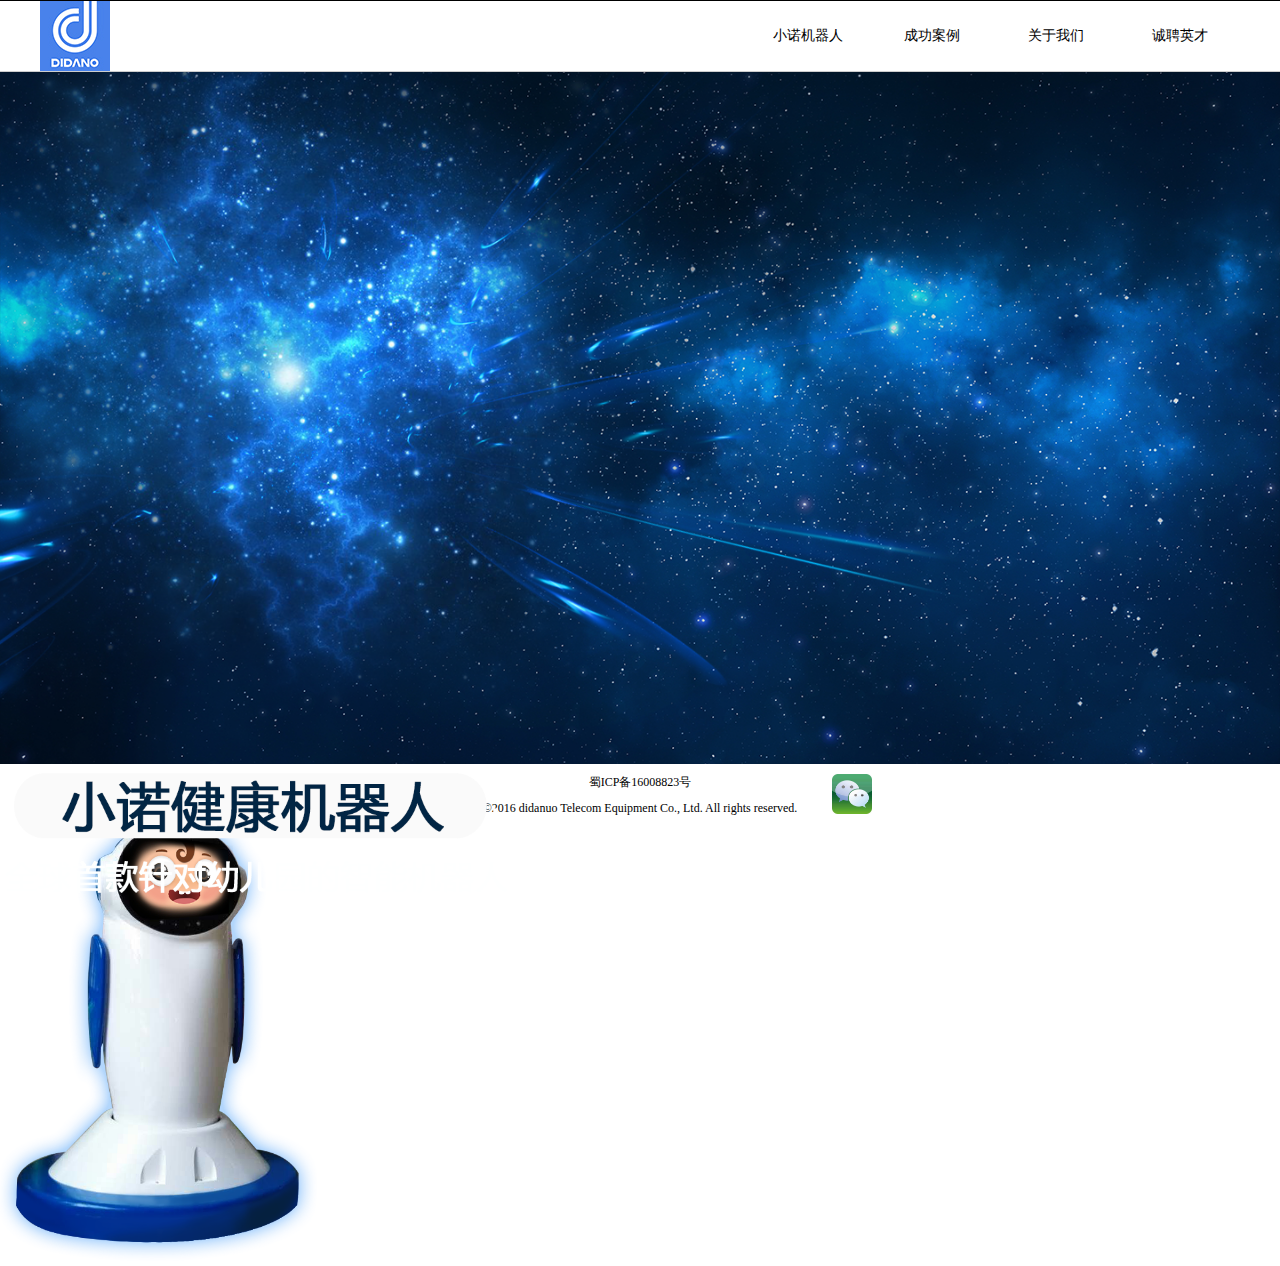
<file: index.html>
<!DOCTYPE>
<html xmlns="http://www.w3.org/1999/xhtml">
  <head>
  <meta http-equiv="Content-Type" content="text/html; charset=utf-8" />
  <title>主页</title>
  <style type="text/css">
  <script type="text/javascript" src="./js/html5shiv.js"></script>
  </style>
  <link href="./css/home.css" rel="stylesheet" type="text/css">
  <link href="./css/animation.css" rel="stylesheet" type="text/css">
  </head>

  <body>


  <div class="bgimg">
    <img src="./img/02-01.png" width="100%" longdesc="./img/02-01.png">
    <div class="move1">
      <img src="./img/02-01-01.png" width="100%" longdesc="./img/02-01-01.png">
    </div>
    <div class="move2">
      <img src="./img/02-01-02.png" width="100%" longdesc="./img/02-01-02.png">
    </div>
  </div>

  <div class="bar">
    <div class="paper">
    <img src="./img/logo.jpg" >
    <ul>
      <!-- <a href="homePage.html"><li>首页</li></a> -->
      <a href="xiaoNuoRobot.html"><li>小诺机器人</li></a>
      <a href="successfulCases.html"><li>成功案例</li></a> 
      <a href="connection.html"><li>关于我们</li></a> 
      <a href="joinUs.html"><li>诚聘英才</li></a>
    </ul>
    </div>
  </div>

    <div id="qrcode_div">
        <img src="./img/qrcode.png" longdesc="./img/qrcode.png" style="width:140px;" class="qrcode_img">
        <div class="qrcode_tips">
          扫描二维码<br>
          关注小诺健康机器人微信公众账户
        </div>
        <div class="triangle">
        </div>
    </div>
    <div class="declaration">
        <div class="padding-bottom-10">蜀ICP备16008823号</div>
        <div>©2016 didanuo Telecom Equipment Co., Ltd. All rights reserved.</div>
        <div class="weixin_div">
          <img src="./img/weixin.jpg" longdesc="./img/weixin.jpg" style="width:40px;" id="weixin_img">
        </div>
    </div> 

  </body>

   <script type="text/javascript">
      window.onload=function(){
          var weixinNode = document.getElementById('weixin_img');
          var qrcdoeDiv = document.getElementById('qrcode_div');
          weixinNode.onmouseover = function(){
            qrcdoeDiv.style.display = 'block';
          }
          weixinNode.onmouseout = function(){
            qrcdoeDiv.style.display = 'none';
          }
      }
   </script>
</html>
</file>
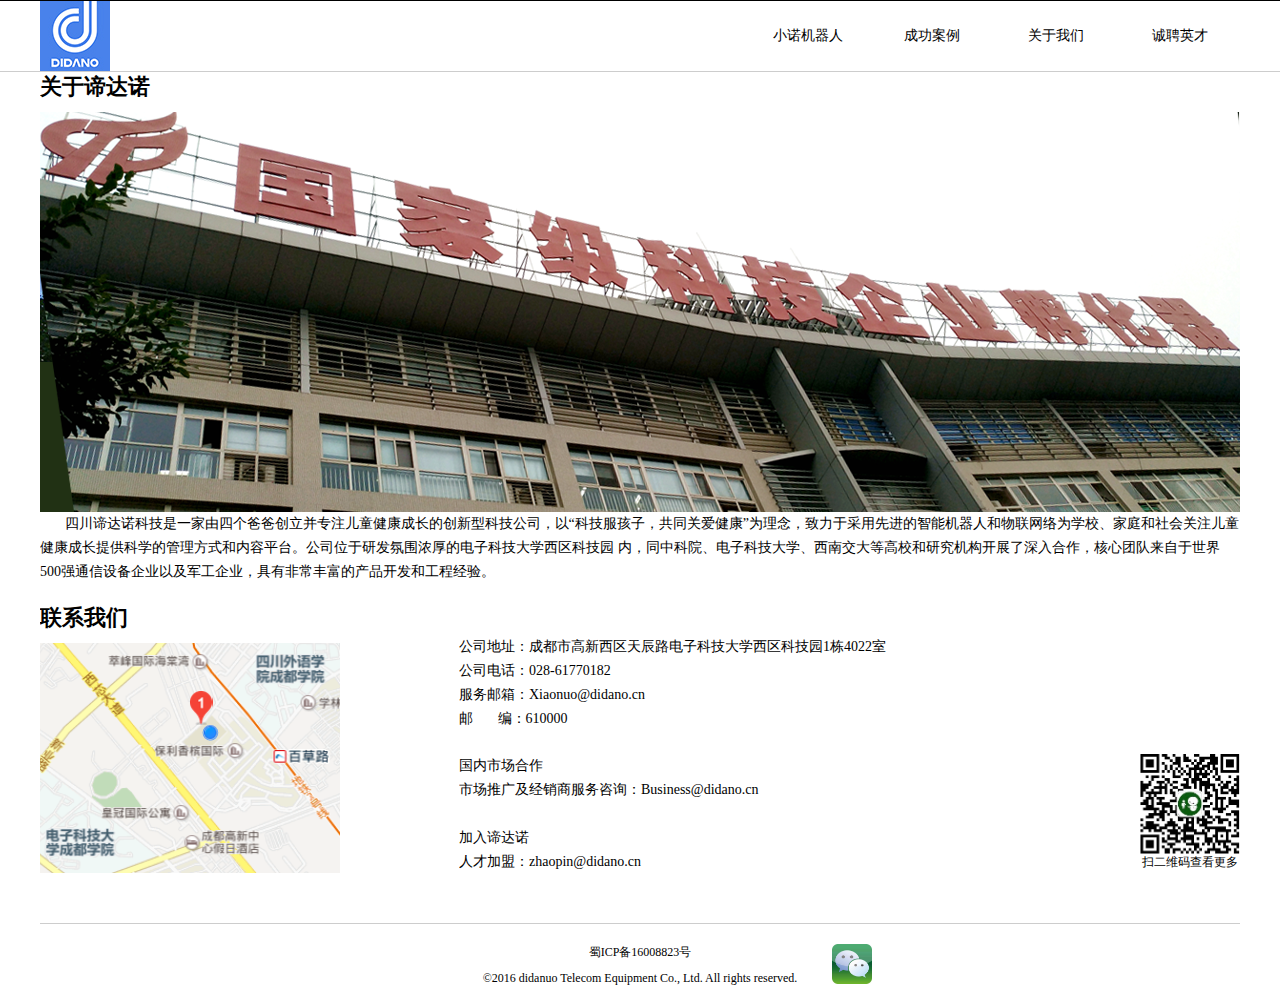
<file: connection.html>
<!DOCTYPE>
<html xmlns="http://www.w3.org/1999/xhtml">
  <head>
    <meta http-equiv="Content-Type" content="text/html; charset=utf-8" />
    <title>联系我们</title>
    <style type="text/css">
    </style>
    <link href="./css/home.css" rel="stylesheet" type="text/css">
    <link href="./css/main.css" rel="stylesheet" type="text/css">
    <link href="./css/animation.css" rel="stylesheet" type="text/css">
  </head>

  <body>
    <br>
    <br>
    <br>
    <div class="bar">
      <div class="paper">
        <img src="./img/logo.jpg" >
        <ul>
          <!-- <a href="homePage.html"><li>首页</li></a> -->
          <a href="xiaoNuoRobot.html"><li>小诺机器人</li></a>
          <a href="successfulCases.html"><li>成功案例</li></a> 
          <a href="connection.html"><li>关于我们</li></a> 
          <a href="joinUs.html"><li>诚聘英才</li></a>
        </ul>
      </div>
    </div>
    <br>
    <div class="paper">
      <h1>关于谛达诺</h1>
      <img src="./img/04-01.png">
      <div class="wold2">&nbsp;&nbsp;&nbsp;&nbsp;&nbsp;&nbsp;&nbsp;四川谛达诺科技是一家由四个爸爸创立并专注儿童健康成长的创新型科技公司，以“科技服孩子，共同关爱健康”为理念，致力于采用先进的智能机器人和物联网络为学校、家庭和社会关注儿童健康成长提供科学的管理方式和内容平台。公司位于研发氛围浓厚的电子科技大学西区科技园
      内，同中科院、电子科技大学、西南交大等高校和研究机构开展了深入合作，核心团队来自于世界500强通信设备企业以及军工企业，具有非常丰富的产品开发和工程经验。</div>
    </div>
    <div class="paper">
      <h1>联系我们</h1>
      <img class="left-img" src="./img/05-01.png">
      <div class="section">
        <div class="wold2">
          公司地址：成都市高新西区天辰路电子科技大学西区科技园1栋4022室<br>
          公司电话：028-61770182<br>
          服务邮箱：Xiaonuo@didano.cn<br>
          邮&nbsp;&nbsp;&nbsp;&nbsp;&nbsp;&nbsp;&nbsp;编：610000<br>
          <br>
          国内市场合作<br>
          市场推广及经销商服务咨询：Business@didano.cn<br>
          <br>
          加入谛达诺<br>
          人才加盟：zhaopin@didano.cn
        </div>
        <div class="Code">
          <img src="./img/qrcode.png">
           扫二维码查看更多 
        </div> 
      </div>
    </div>
    </div>

    <div class="line"></div>
   <div id="qrcode_div">
        <img src="./img/qrcode.png" longdesc="./img/qrcode.png" style="width:140px;" class="qrcode_img">
        <div class="qrcode_tips">
          扫描二维码<br>
          关注小诺健康机器人微信公众账户
        </div>
        <div class="triangle">
        </div>
    </div>
    <div class="declaration">
        <div class="padding-bottom-10">蜀ICP备16008823号</div>
        <div>©2016 didanuo Telecom Equipment Co., Ltd. All rights reserved.</div>
        <div class="weixin_div">
          <img src="./img/weixin.jpg" longdesc="./img/weixin.jpg" style="width:40px;" id="weixin_img">
        </div>
    </div> 

  </body>

   <script type="text/javascript">
      window.onload=function(){
          var weixinNode = document.getElementById('weixin_img');
          var qrcdoeDiv = document.getElementById('qrcode_div');
          weixinNode.onmouseover = function(){
            qrcdoeDiv.style.display = 'block';
          }
          weixinNode.onmouseout = function(){
            qrcdoeDiv.style.display = 'none';
          }
      }
   </script>
</html>
</file>
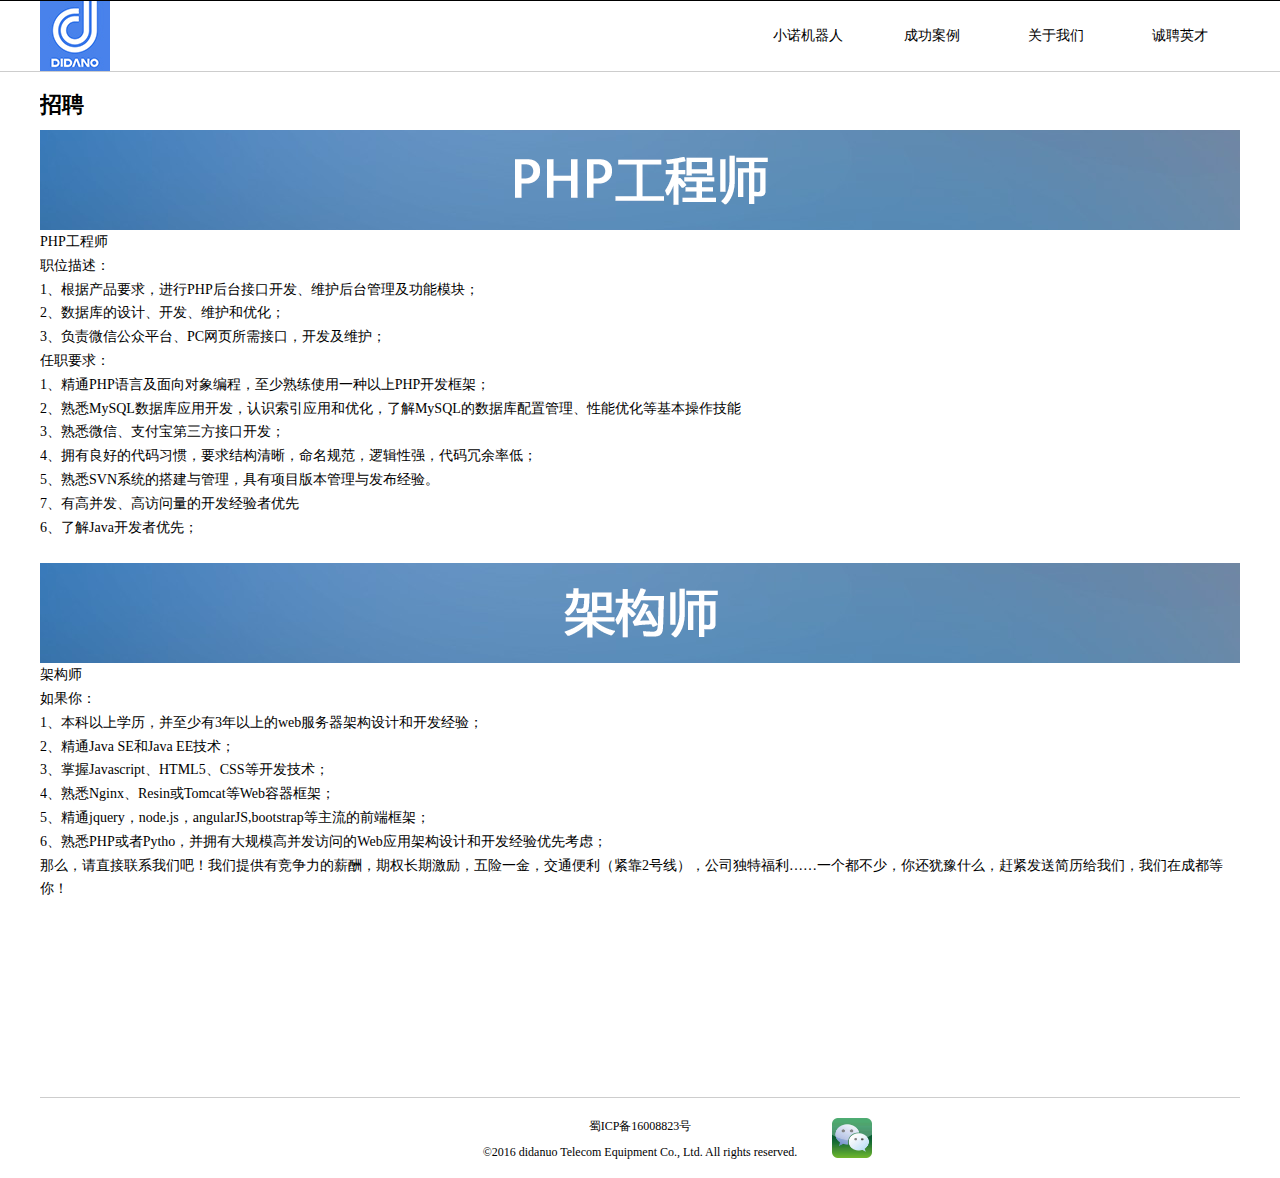
<file: joinUs.html>
<!DOCTYPE>
<html xmlns="http://www.w3.org/1999/xhtml">
  <head>
    <meta http-equiv="Content-Type" content="text/html; charset=utf-8" />
    <title>诚聘英才</title>
    <style type="text/css">
    </style>
    <link href="./css/home.css" rel="stylesheet" type="text/css">
    <link href="./css/main.css" rel="stylesheet" type="text/css">
    <link href="./css/animation.css" rel="stylesheet" type="text/css">
  </head>

  <body>
    <p>
    <div class="bar">
      <div class="paper">
  	    <img src="./img/logo.jpg" >
        <ul>
          <a href="xiaoNuoRobot.html"><li>小诺机器人</li></a>
          <a href="successfulCases.html"><li>成功案例</li></a> 
          <a href="connection.html"><li>关于我们</li></a> 
          <a href="joinUs.html"><li>诚聘英才</li></a>
        </ul>
      </div>
    </div>
    <br>
    <br>
    <br>
    <br>
    <br>
    <div class="paper">
      <h1>招聘</h1>
      <div class="wold2">
       <img src="./img/06-01.png"> PHP工程师<br>
        职位描述：<br>
        1、根据产品要求，进行PHP后台接口开发、维护后台管理及功能模块；<br>
        2、数据库的设计、开发、维护和优化；<br>
        3、负责微信公众平台、PC网页所需接口，开发及维护；<br>
        
        任职要求：<br>
        1、精通PHP语言及面向对象编程，至少熟练使用一种以上PHP开发框架；<br>
        2、熟悉MySQL数据库应用开发，认识索引应用和优化，了解MySQL的数据库配置管理、性能优化等基本操作技能<br>
        3、熟悉微信、支付宝第三方接口开发；<br>
        4、拥有良好的代码习惯，要求结构清晰，命名规范，逻辑性强，代码冗余率低；<br>
        5、熟悉SVN系统的搭建与管理，具有项目版本管理与发布经验。<br>
        7、有高并发、高访问量的开发经验者优先<br>
        6、了解Java开发者优先；
       <br>
       <br>
        <img src="./img/06-02.png">
          架构师<br>
          如果你：<br>
          1、本科以上学历，并至少有3年以上的web服务器架构设计和开发经验；<br>2、精通Java SE和Java EE技术；<br>
          3、掌握Javascript、HTML5、CSS等开发技术；<br>
          4、熟悉Nginx、Resin或Tomcat等Web容器框架；<br>
          5、精通jquery，node.js，angularJS,bootstrap等主流的前端框架；<br>
          6、熟悉PHP或者Pytho，并拥有大规模高并发访问的Web应用架构设计和开发经验优先考虑；<br>
          那么，请直接联系我们吧！我们提供有竞争力的薪酬，期权长期激励，五险一金，交通便利（紧靠2号线），公司独特福利……一个都不少，你还犹豫什么，赶紧发送简历给我们，我们在成都等你！   
      </div>
    </div>
    <br>
    <br>
    <br>
    <br>
    <br>
    <br>
    <br>
    <div class="line"></div>
    <div id="qrcode_div">
        <img src="./img/qrcode.png" longdesc="./img/qrcode.png" style="width:140px;" class="qrcode_img">
        <div class="qrcode_tips">
          扫描二维码<br>
          关注小诺健康机器人微信公众账户
        </div>
        <div class="triangle">
        </div>
    </div>
    <div class="declaration">
        <div class="padding-bottom-10">蜀ICP备16008823号</div>
        <div>©2016 didanuo Telecom Equipment Co., Ltd. All rights reserved.</div>
        <div class="weixin_div">
          <img src="./img/weixin.jpg" longdesc="./img/weixin.jpg" style="width:40px;" id="weixin_img">
        </div>
    </div> 
  </body>

   <script type="text/javascript">
      window.onload=function(){
          var weixinNode = document.getElementById('weixin_img');
          var qrcdoeDiv = document.getElementById('qrcode_div');
          weixinNode.onmouseover = function(){
            qrcdoeDiv.style.display = 'block';
          }
          weixinNode.onmouseout = function(){
            qrcdoeDiv.style.display = 'none';
          }
      }
   </script>   
  </body>
</html>
</file>
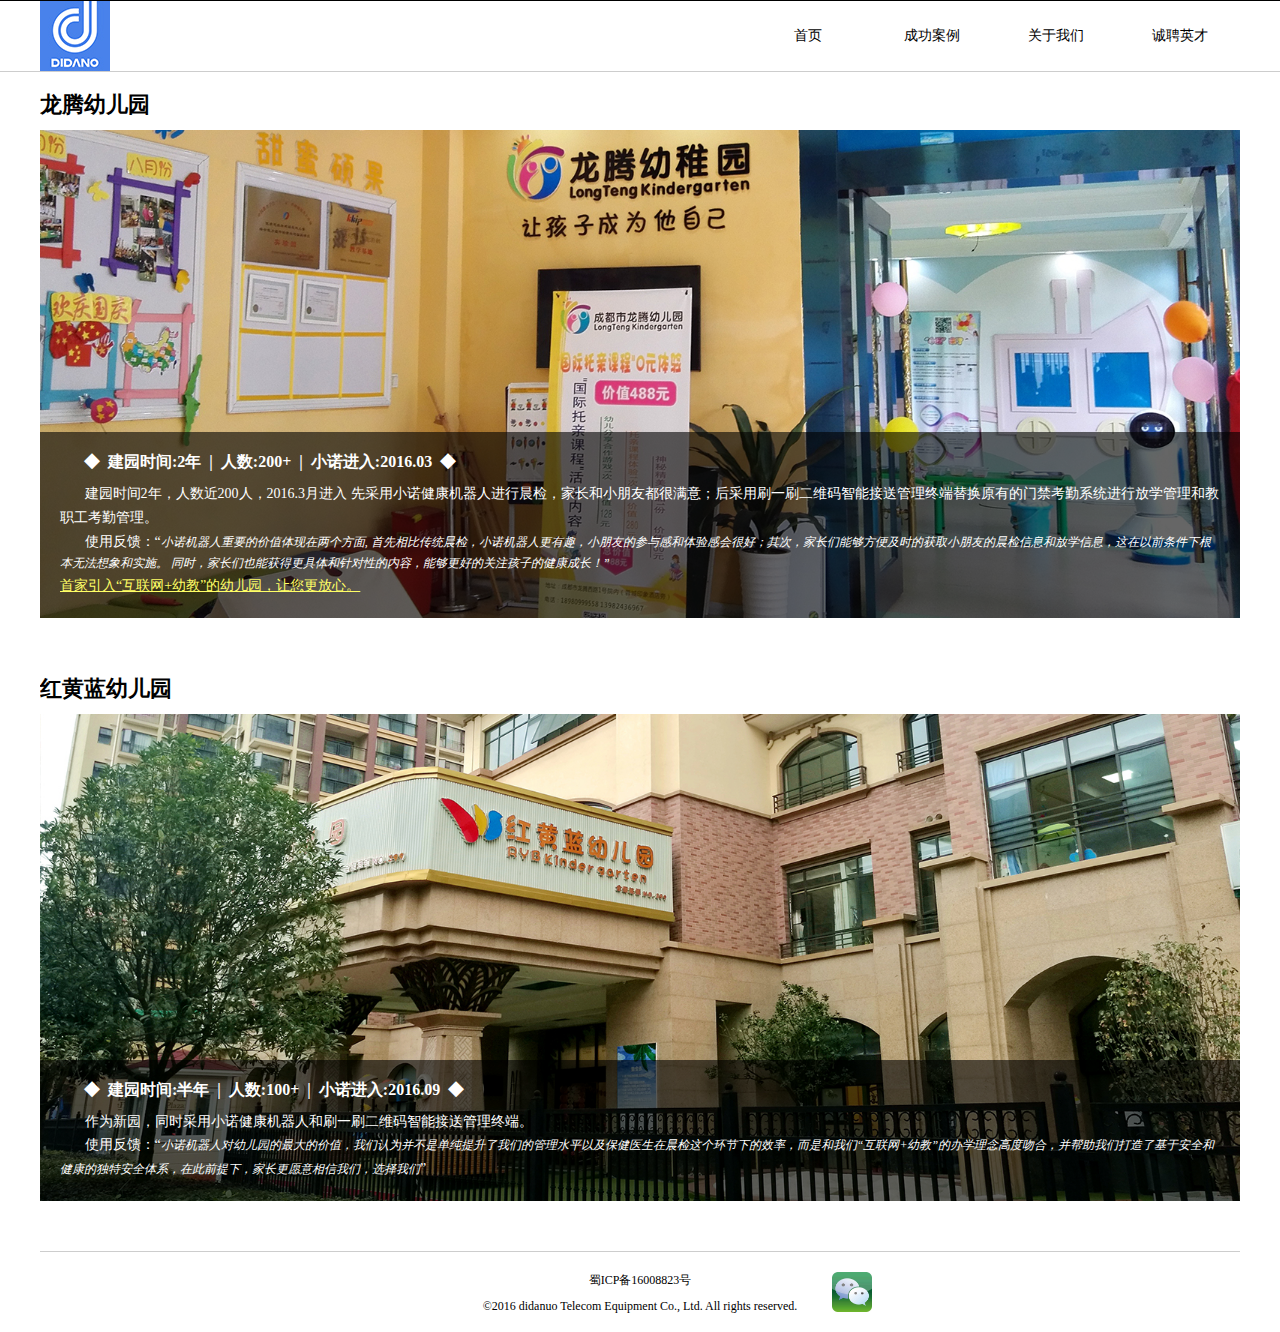
<file: successfulCases.html>
<!DOCTYPE>
<html xmlns="http://www.w3.org/1999/xhtml">
<head>
<meta http-equiv="Content-Type" content="text/html; charset=utf-8" />
<title>成功案例</title>
<style type="text/css">
</style>
<link href="./css/home.css" rel="stylesheet" type="text/css">
<link href="./css/main.css" rel="stylesheet" type="text/css">
<link href="./css/animation.css" rel="stylesheet" type="text/css">
</head>

<body>
<br>
<div class="bar">
  <div class="paper">
  	     <img src="./img/logo.jpg" >
        <ul>
          <a href="xiaoNuoRobot.html"><li>首页</li></a>
          <a href="successfulCases.html"><li>成功案例</li></a> 
          <a href="connection.html"><li>关于我们</li></a> 
          <a href="joinUs.html"><li>诚聘英才</li></a>
        </ul>
    </div>
  </div> 
<br> 
<br>
<br>
<br>
<div class="paper">
<h1>龙腾幼儿园</h1>
<img class="img-all" src="./img/03-0.jpg">
             
             <div class="wold">
             <em1>&nbsp;&nbsp;&nbsp;&nbsp;&nbsp;&nbsp;◆&nbsp;&nbsp;建园时间:2年&nbsp;&nbsp;|&nbsp;&nbsp人数:200+&nbsp;&nbsp;|&nbsp;&nbsp小诺进入:2016.03&nbsp;&nbsp;◆&nbsp&nbsp;</em1>
             <br>
                      <em2>&nbsp;&nbsp;&nbsp;&nbsp;&nbsp;&nbsp;&nbsp;建园时间2年，人数近200人，2016.3月进入
  先采用小诺健康机器人进行晨检，家长和小朋友都很满意；后采用刷一刷二维码智能接送管理终端替换原有的门禁考勤系统进行放学管理和教职工考勤管理。</em2>
  
  <br>
  &nbsp;&nbsp;&nbsp;&nbsp;&nbsp;&nbsp;&nbsp;使用反馈：“<em3>小诺机器人重要的价值体现在两个方面,
首先相比传统晨检，小诺机器人更有趣，小朋友的参与感和体验感会很好；其次，家长们能够方便及时的获取小朋友的晨检信息和放学信息，这在以前条件下根本无法想象和实施。
同时，家长们也能获得更具体和针对性的内容，能够更好的关注孩子的健康成长！”</em3>
<br>
<a href="http://mp.weixin.qq.com/s?__biz=MzAwNjcyMTM4Ng==&mid=2652016857&idx=1&sn=4895dacc51fbdf66099a66af4d755007&scene=24&srcid=0720k995C4NepBr42LaIBW6a&from=groupmessage&isappinstalled=0#wechat_redirect"><em4>首家引入“互联网+幼教”的幼儿园，让您更放心。
  </em4></a>
           </div>
</div>

<br>
<br>
<div class="paper">
<h1>红黄蓝幼儿园</h1>
<img class="img-all" src="./img/03-1.jpg">
             <div class="wold">
             <em1>&nbsp;&nbsp;&nbsp;&nbsp;&nbsp;&nbsp;◆&nbsp;&nbsp;建园时间:半年&nbsp;&nbsp;|&nbsp;&nbsp人数:100+&nbsp;&nbsp;|&nbsp;&nbsp小诺进入:2016.09&nbsp;&nbsp;◆&nbsp&nbsp;</em1>
  <br>
                   <em2>&nbsp;&nbsp;&nbsp;&nbsp;&nbsp;&nbsp;&nbsp;作为新园，同时采用小诺健康机器人和刷一刷二维码智能接送管理终端。</em2>
  
  <br>
  &nbsp;&nbsp;&nbsp;&nbsp;&nbsp;&nbsp;&nbsp;使用反馈：“<em3>小诺机器人对幼儿园的最大的价值，我们认为并不是单纯提升了我们的管理水平以及保健医生在晨检这个环节下的效率，而是和我们“互联网+幼教”的办学理念高度吻合，并帮助我们打造了基于安全和健康的独特安全体系，在此前提下，家长更愿意相信我们，选择我们</em3>”
  <br>
  
           </div>
</div>

<div class="line"></div>
<div id="qrcode_div">
        <img src="./img/qrcode.png" longdesc="./img/qrcode.png" style="width:140px;" class="qrcode_img">
        <div class="qrcode_tips">
          扫描二维码<br>
          关注小诺健康机器人微信公众账户
        </div>
        <div class="triangle">
        </div>
    </div>
    <div class="declaration">
        <div class="padding-bottom-10">蜀ICP备16008823号</div>
        <div>©2016 didanuo Telecom Equipment Co., Ltd. All rights reserved.</div>
        <div class="weixin_div">
          <img src="./img/weixin.jpg" longdesc="./img/weixin.jpg" style="width:40px;" id="weixin_img">
        </div>
    </div> 

  </body>

   <script type="text/javascript">
      window.onload=function(){
          var weixinNode = document.getElementById('weixin_img');
          var qrcdoeDiv = document.getElementById('qrcode_div');
          weixinNode.onmouseover = function(){
            qrcdoeDiv.style.display = 'block';
          }
          weixinNode.onmouseout = function(){
            qrcdoeDiv.style.display = 'none';
          }
      }
   </script>
</html>
</file>
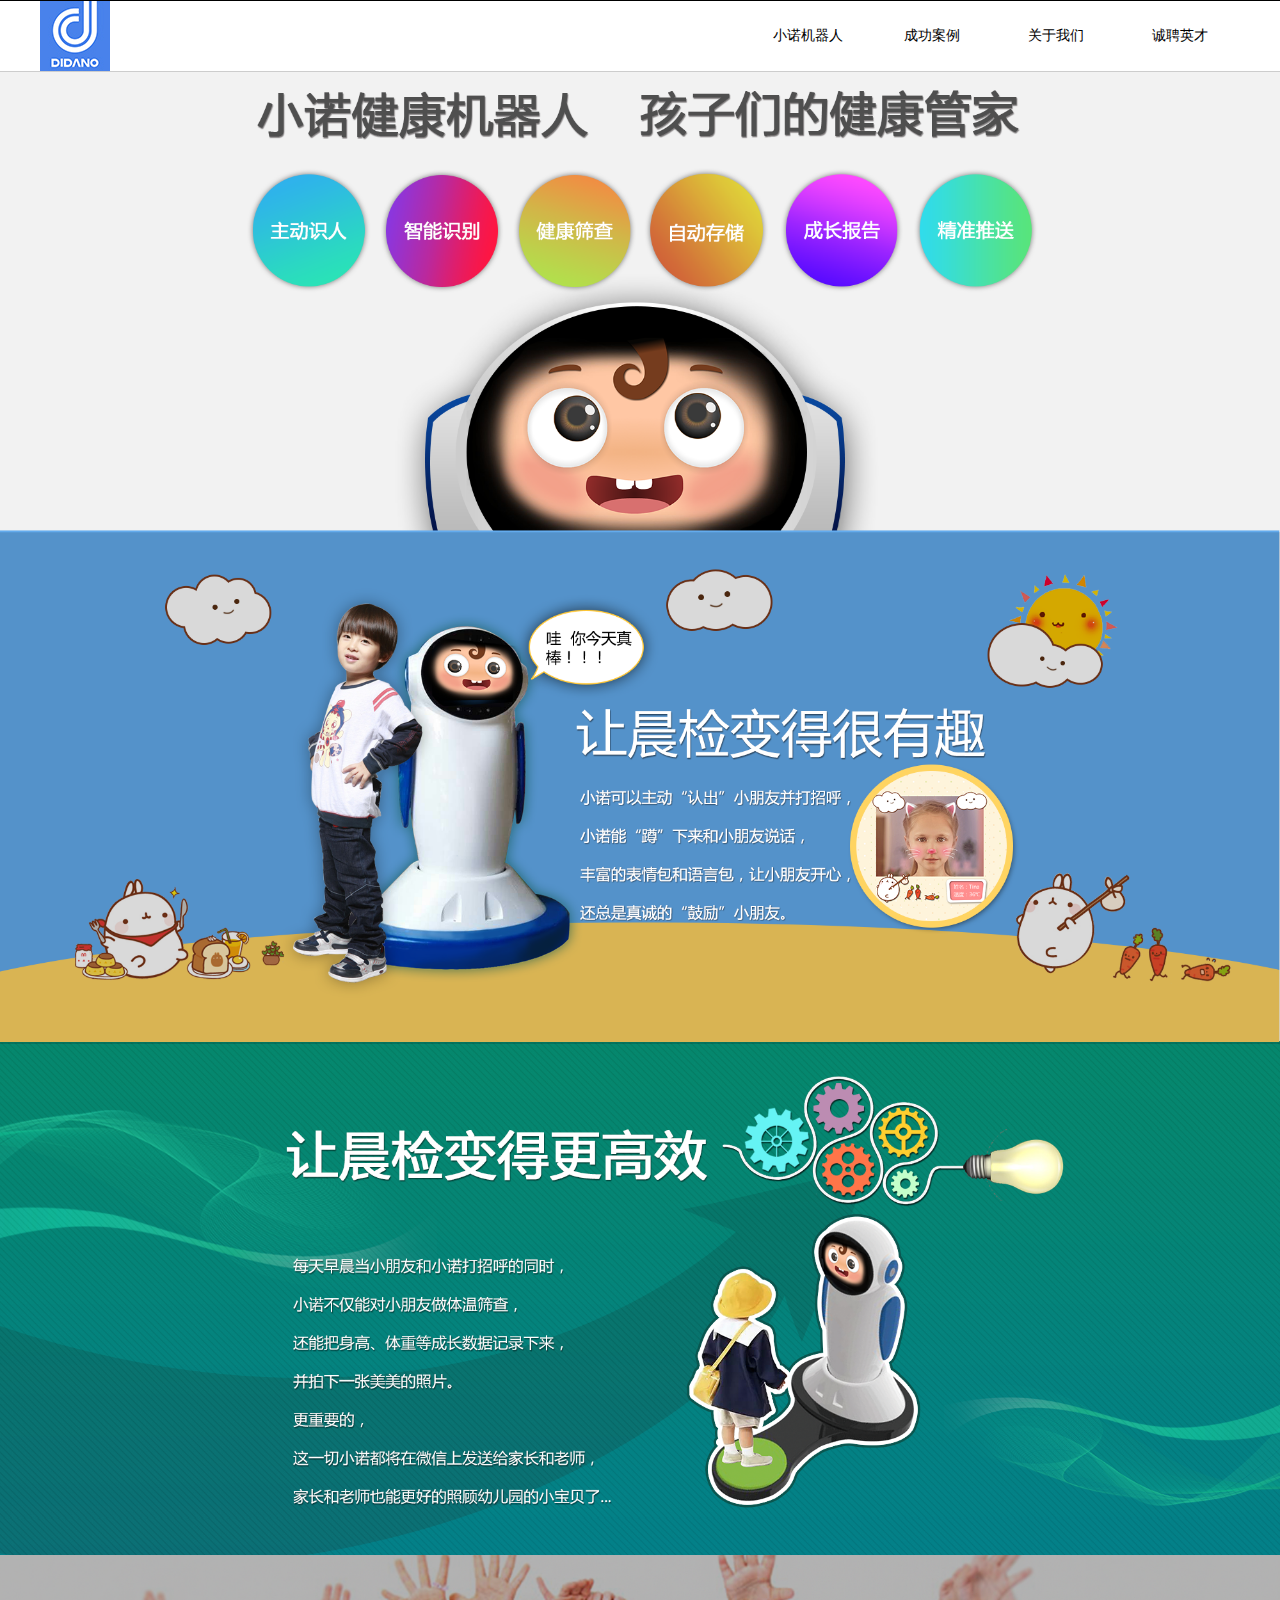
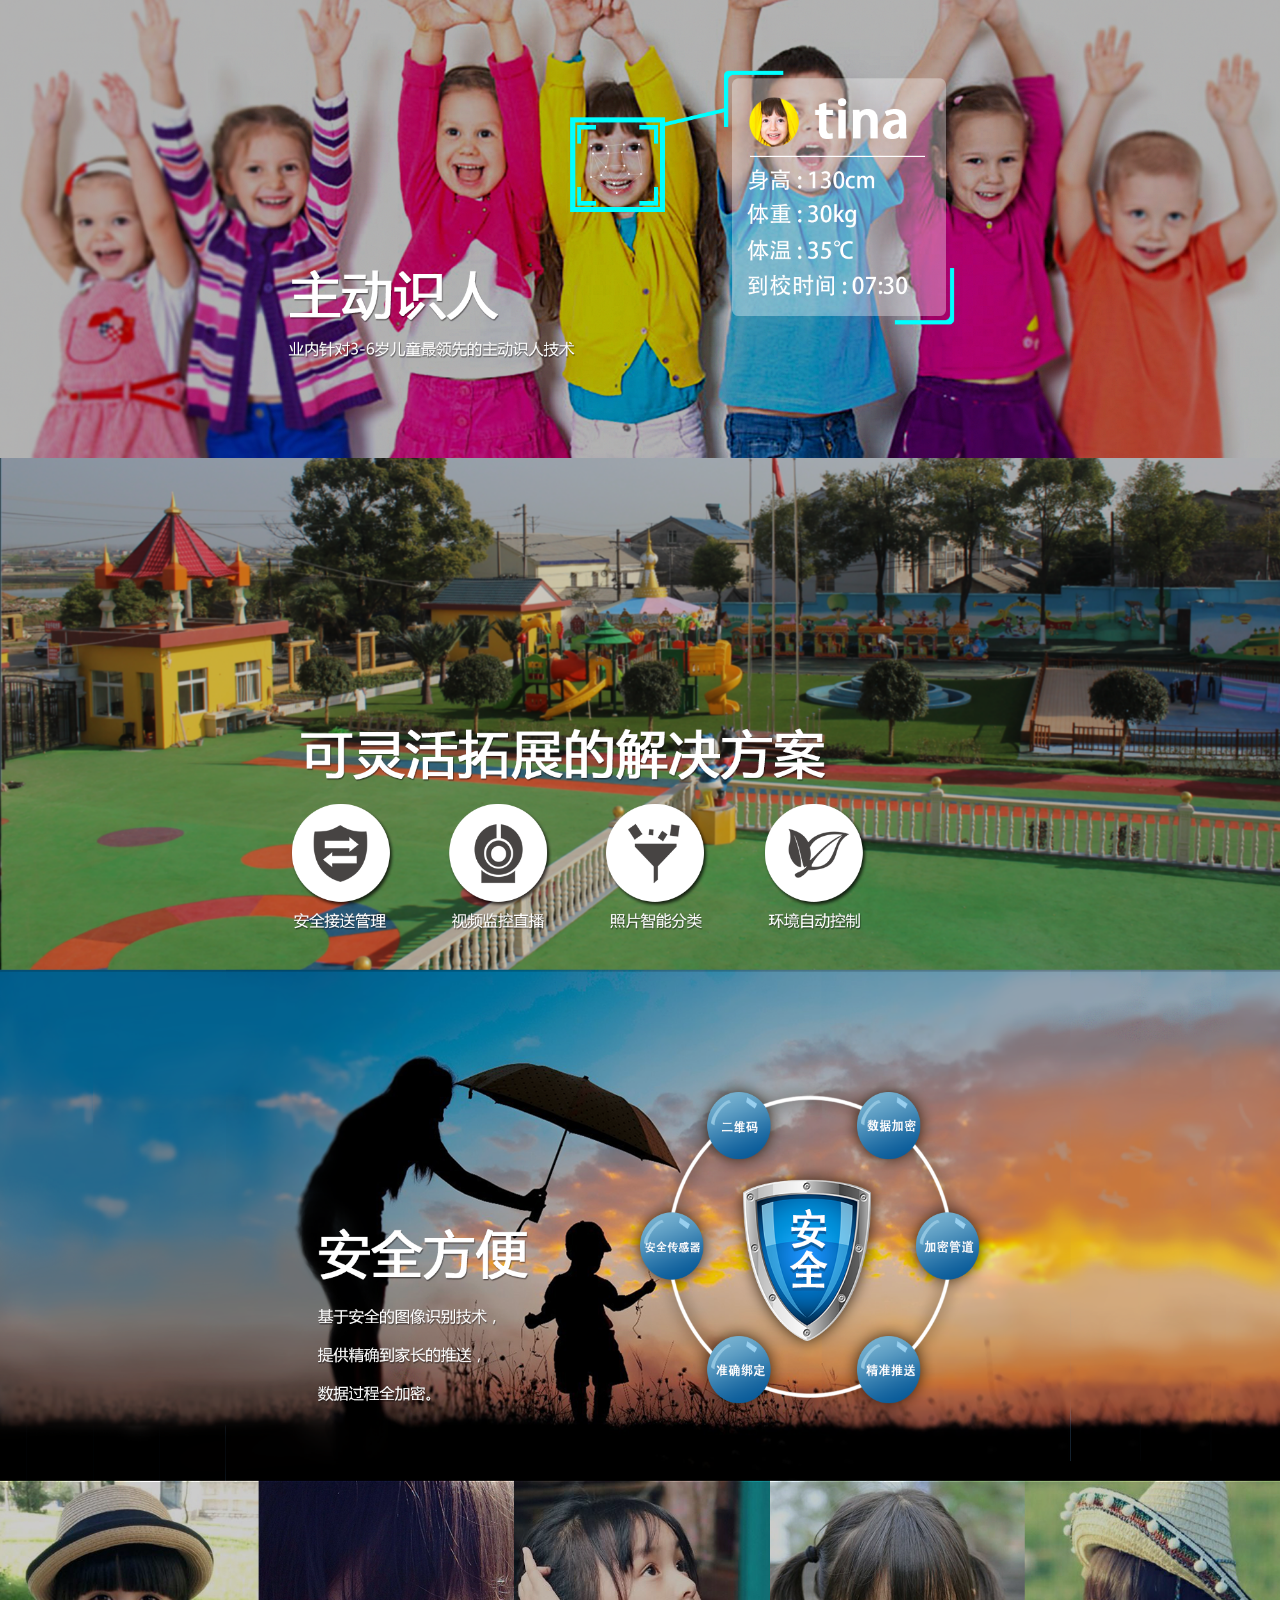
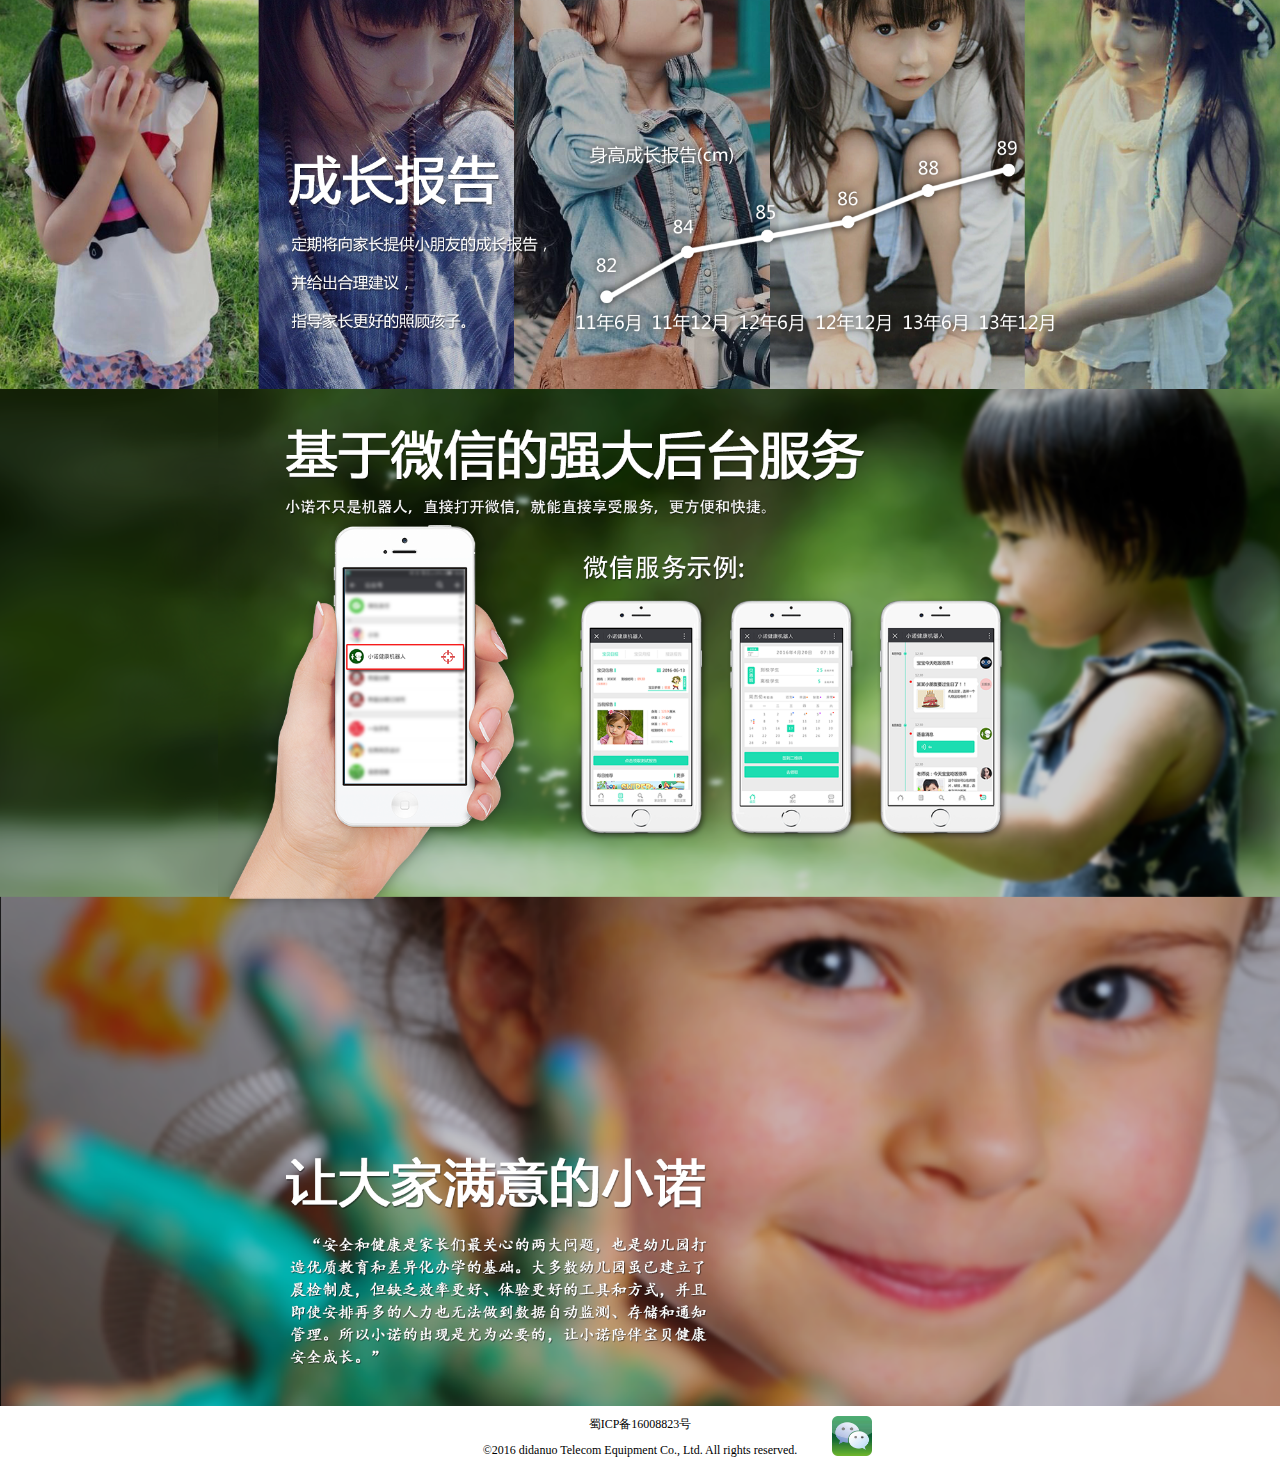
<file: xiaoNuoRobot.html>
<!DOCTYPE>
<html xmlns="http://www.w3.org/1999/xhtml">
  <head>
  <meta http-equiv="Content-Type" content="text/html; charset=utf-8" />
  <title>小诺机器人</title>
  <style type="text/css">
  </style>
  <link href="./css/home.css" rel="stylesheet" type="text/css">
  <link href="./css/main.css" rel="stylesheet" type="text/css">
  <link href="./css/animation.css" rel="stylesheet" type="text/css">
  </head>

  <body>
    <div class="bar">
      <div class="paper">
  	    <img src="./img/logo.jpg" >
        <ul>
          <!-- <a href="homePage.html"><li>首页</li></a> -->
          <a href="xiaoNuoRobot.html"><li>小诺机器人</li></a>
          <a href="successfulCases.html"><li>成功案例</li></a> 
          <a href="connection.html"><li>关于我们</li></a> 
          <a href="joinUs.html"><li>诚聘英才</li></a>
        </ul>
      </div>
    </div> 
    <div class="bgimg2">
      <img src="./img/02-02.png" width="100%" longdesc="./img/02-02.png">
    </div>
    <div class="bgimg3">
      <img src="./img/02-03.png" width="100%" longdesc="./img/02-03.png">
    </div>
    <div class="bgimg4">
      <img src="./img/02-04.png" width="100%" longdesc="./img/02-04.png">
    </div>
    <div class="bgimg5">
      <img src="./img/02-05.png" width="100%" longdesc="./img/02-05.png">
    </div>
    <div class="bgimg6">
      <img src="./img/02-06.png" width="100%" longdesc="./img/02-06.png">
    </div>
    <div class="bgimg7">
      <img src="./img/02-07.png" width="100%" longdesc="./img/02-07.png">
    </div>
    <div class="bgimg7">
      <img src="./img/02-08.png" width="100%" longdesc="./img/02-08.png">
    </div>
    <div class="bgimg7">
      <img src="./img/02-09.png" width="100%" longdesc="./img/02-09.png">
    </div>
    <div class="bgimg7">
      <img src="./img/02-10.png" width="100%" longdesc="./img/02-10.png">
    </div>

    <div id="qrcode_div">
        <img src="./img/qrcode.png" longdesc="./img/qrcode.png" style="width:140px;" class="qrcode_img">
        <div class="qrcode_tips">
          扫描二维码<br>
          关注小诺健康机器人微信公众账户
        </div>
        <div class="triangle">
        </div>
    </div>
    <div class="declaration">
        <div class="padding-bottom-10">蜀ICP备16008823号</div>
        <div>©2016 didanuo Telecom Equipment Co., Ltd. All rights reserved.</div>
        <div class="weixin_div">
          <img src="./img/weixin.jpg" longdesc="./img/weixin.jpg" style="width:40px;" id="weixin_img">
        </div>
    </div> 
   
  </body>

   <script type="text/javascript">
      window.onload=function(){
          var weixinNode = document.getElementById('weixin_img');
          var qrcdoeDiv = document.getElementById('qrcode_div');
          weixinNode.onmouseover = function(){
            qrcdoeDiv.style.display = 'block';
          }
          weixinNode.onmouseout = function(){
            qrcdoeDiv.style.display = 'none';
          }
      }
   </script>
</html>
</file>
<file: css/home.css>
@charset "utf-8";

body{
	margin: 0;
	padding: 0;
	border: 0;
}
li{list-style:none;}
a:link{text-decoration:none;}

.bar ul a:hover{}
.bar li:hover{ background-image:url(../img/hover.png);color:#FFF;}
.header{
	width:100%;
	height:20px;
	background-color:#000;
	color:#FFF;
	font:"微软雅黑";
	font-weight:normal;
	
}
.paper,.team{width:1200px; 
margin:auto;
height:auto;
position:relative;
display:block;
overflow:hidden;
margin-bottom:20px;
}
.header h1{
font-size:10px;
line-height:20px;
margin:0px;
display:inline-block;
}
.header h2{
	float:right;
	margin:0px;
	display:inline-block;
	line-height:20px;
	font-size:10px;
	margin-left:10px;
	}

.bar{ width:100%;
height:70px;
/*background-color:#d7d7d7;*/
background-color: white;
border-bottom: #CDCDCD;
/* border-bottom:#d7d7d7; */
border-bottom-style:solid;
border-bottom-width:1px;
border-top-style:solid;
border-top-width:1px;
position:fixed;
top:0px;
z-index:9999;
}
.bar ul{ width:auto;
display:inline-block;
float:right; 
margin:0px;
margin-top:20px;
    }
.bar li{width:120px; 
 height:29px;
text-align:center; 
font-family:"微软雅黑";
display:inline-block;
font-size:14px;
color:#000;
line-height:30px;
}

.login {width:109px;
height:40px;
float:right;
background-image:url(img/Login.png);
margin-top:15px;
display:inline-block;}

.login img{ width:30px;
height:30px;
margin-top:5px;
margin-left:5px;
float:left;
margin-right:5px;
}
.login h1{
	float:left;
	margin:0px;
	font-size:12px;
     color:#FFF!important;
     line-height:40px;
     display:inline-biock;}
.banner{
	width:100%;
	height:500px;
	margin-top:70px;
}
.service{
display:inline-bolck;
float:left;
margin-right:20px;
width:200px;
padding-left:0px;}
.service li{ 
font-size:12px;
 font-family:"微软雅黑";
 color:#000;
 margin-bottom:5px;
 }
.service a{
	color:#000;
	}
.service a:hover{
	font-size:14px;
	}
.service>li:first-child{
	font-size:14px; 
font-weight:bold!important;
}
.service h1{
	margin:0px;
	}
.service h2{
	font-size:14px; 
	font-weight:bold;
    margin:0px;
}
.service img{
	margin-right:5px;
	}
.code{ 
	margin-top:16px; 
	text-align:center; 
	width:auto; 
	font-size:12px; 
	font-family:"微软雅黑";
	display:inline-block;
	bottom:0px;
	right:0px;
	margin-left:250px;
	}
.code img{ 
	display:block; 
	clear:both; 
	margin:auto;
	width: 100px;
}
.declaration{ text-align:center; 
    font-size:12px !important; 
    font-family:"微软雅黑";
	width:100%; 
	margin:0px; 
	height:40px;
	clear:both; 
	padding-top:10px;
	padding-bottom: 20px;
}
.ad:hover{box-shadow:0px 8px 12px #666}
#weixin_img{
	margin-bottom: -1%;
}
.qrcode_img{
	margin-top: 30px;
}
.qrcode_tips{
	margin-top: 5px;
}
.weixin_div{
	position: absolute;
	left: 65%;
    margin-top: -42px;
}
.triangle{
    position: absolute;
    width: 0;
    height: 0;
    bottom: -14px;
    left: 95px;
    border-left: 10px solid transparent;
    border-right: 10px solid transparent;
    border-top: 15px solid #F0F0F0;
}
.padding-bottom-10{
	margin-bottom: 10px;
}
#qrcode_div{
	position: absolute;
	font-size: 12px;
	text-align: center;
	width: 210px;
	height: 235px;
	background-color: #F0F0F0;
	left: 65%;
	margin-left: -85.5px;
	margin-top: -260px;
	display: none;
	z-index: 3;
}
</file>
<file: css/animation.css>
@charset "utf-8";
body{
	margin: 0;
	padding: 0;
	border: 0;
}
.bgimg{
	width:auto; 
	height:auto;
	overflow:hidden;
}
.bgimg2{
	width:auto; 
	height:auto;
	overflow:hidden;
    margin:auto;
    margin-top:20px;
}
.bgimg3{
	width:auto; 
	height:auto;
	overflow:hidden;

margin:auto;
}
.bgimg4{
	width:auto; 
	height:auto;
	overflow:hidden;

margin:auto;
}
.bgimg5{
	width:auto; 
	height:auto;
	overflow:hidden;

margin:auto;
}
.bgimg6{
	width:auto;
	height:auto;
	overflow:hidden;

margin:auto;
}
.bgimg7{
	width:auto; 
height:auto;
	overflow:hidden;

margin:auto;
}
.move1{ position:absolute;
width:25%;
height:auto;
overflow:hidden;

animation:mymove1 2s forwards; 
-moz-animation:mymove1 2s forwards;
-webkit-animation:mymove1 2s forwards;
-o-animation:mymove1 2s forwards;
}

@keyframes mymove1{
0%{filter:alpha(opacity=0);
opacity:0.0;
-moz-opacity:0.0;
left:0px;
top:5%;
}
100%{filter:alpha(opacity=100);
opacity:1;
-moz-opacity:1;
left:15%;
top:15%;
}
}
@-moz-keyframes mymove1{
	0%{filter:alpha(opacity=0);
opacity:0.0;
-moz-opacity:0.0;
left:0px;
top:5%;
}
100%{filter:alpha(opacity=100);
opacity:1;
-moz-opacity:1;
left:15%;
top:15%;
}
}

@-webkit-keyframes mymove1{
0%{filter:alpha(opacity=0);
opacity:0.0;
-moz-opacity:0.0;
left:0px;
top:5%;
}
100%{filter:alpha(opacity=100);
opacity:1;
-moz-opacity:1;
left:15%;
top:15%;
}	
}

.move2{
	position:absolute;
	width:40%;
    height:auto;
    overflow:hidden;
	animation: mymove2 2s;
	animation-delay: 2s;
	animation-fill-mode: both;
	animation-iteration-count: 1;
}

@keyframes mymove2{
0%{filter:alpha(opacity=0);
opacity:0.0;
-moz-opacity:0.0;
right:0px;
top:15%;
}
100%{filter:alpha(opacity=100);
opacity:1;
-moz-opacity:1;
right:10%;
top:40%;
}
}
@-moz-keyframes mymove2{
	0%{filter:alpha(opacity=0);
opacity:0.0;
-moz-opacity:0.0;
right:0px;
top:15%;
}
100%{filter:alpha(opacity=100);
opacity:1;
-moz-opacity:1;
right:10%;
top:40%;
}
}
@-webkit-keyframes mymove2{
0%{filter:alpha(opacity=0);
opacity:0.0;
-moz-opacity:0.0;
right:0px;
top:15%;
}
100%{filter:alpha(opacity=100);
opacity:1;
-moz-opacity:1;
right:10%;
top:40%;
}	
}
</file>
<file: css/main.css>
@charset "utf-8";
.paper h1,.team h1{
	color:#000; 
	margin-top:0px;
	margin-bottom:10px;
	font-family:"微软雅黑";
	font-size:22px;
	display:block;

}
.paper .wold{
position:absolute;
overflow:hidden;
font-family:"微软雅黑";
color:#FFF;
line-height:1.7;
z-index:2;
bottom:0px;
font-size:14px;
padding:20px;
padding-top:10px;
background:url(../img/03-0-01.png);
height:auto;
}
.paper .wold em1{
    font-size:16px;
	margin:0px;
	color:#FFF; 
	line-height:2.5;
	font-weight:bold;
}
.paper .wold em2{
	margin:0px;
}
.paper .wold em3{
	font-style:italic;
	font-size:12px;
	margin:0px;
}
.paper .wold em4{
	text-decoration:underline;
	color:#FF6;
}
.paper .wold2{ font-family:"微软雅黑";
font-size:14px;
line-height:1.7;
position:relative;
display:inline-block;
}
.wold-box{
	width:auto; 
	height:auto;
	overflow:hidden;
	position:relative;
	
}
.team ul{
padding:0px;
margin-top:0px;}
.team li{
	width:231px;
	font-size:14px;
	font-family:"微软雅黑";
	line-height:1.7;
	margin-left:92px; float:left;	
}
.team li:first-child{
	margin-left:0px;
}
.right-img{ float:right;
margin-left:20px;

}
.left-img{float:left;
display:block;
margin-right:20px;
}
.img-all{
	width:1200px;
	background:url(../img/03-0.jpg);
	
}
.img-left{
	display:inline-block;
	float:left;
}
.img-right{
	margin-left:10px;
	height:350px;
	display:inline-block;
	float:left;
	width:790px;
	position:relative;
}
.line{
	margin:auto;
	height:1px;
	width:1200px;
	margin-bottom:10px;
	margin-top:50px;
	background:#CDCDCD;
}
.section{
	margin-left:100px;
	width:auto;
	height:auto;
	overflow:hidden;
	float:left;
	position:absolute;
	bottom:0px;
	right:0px;
}
</file>
